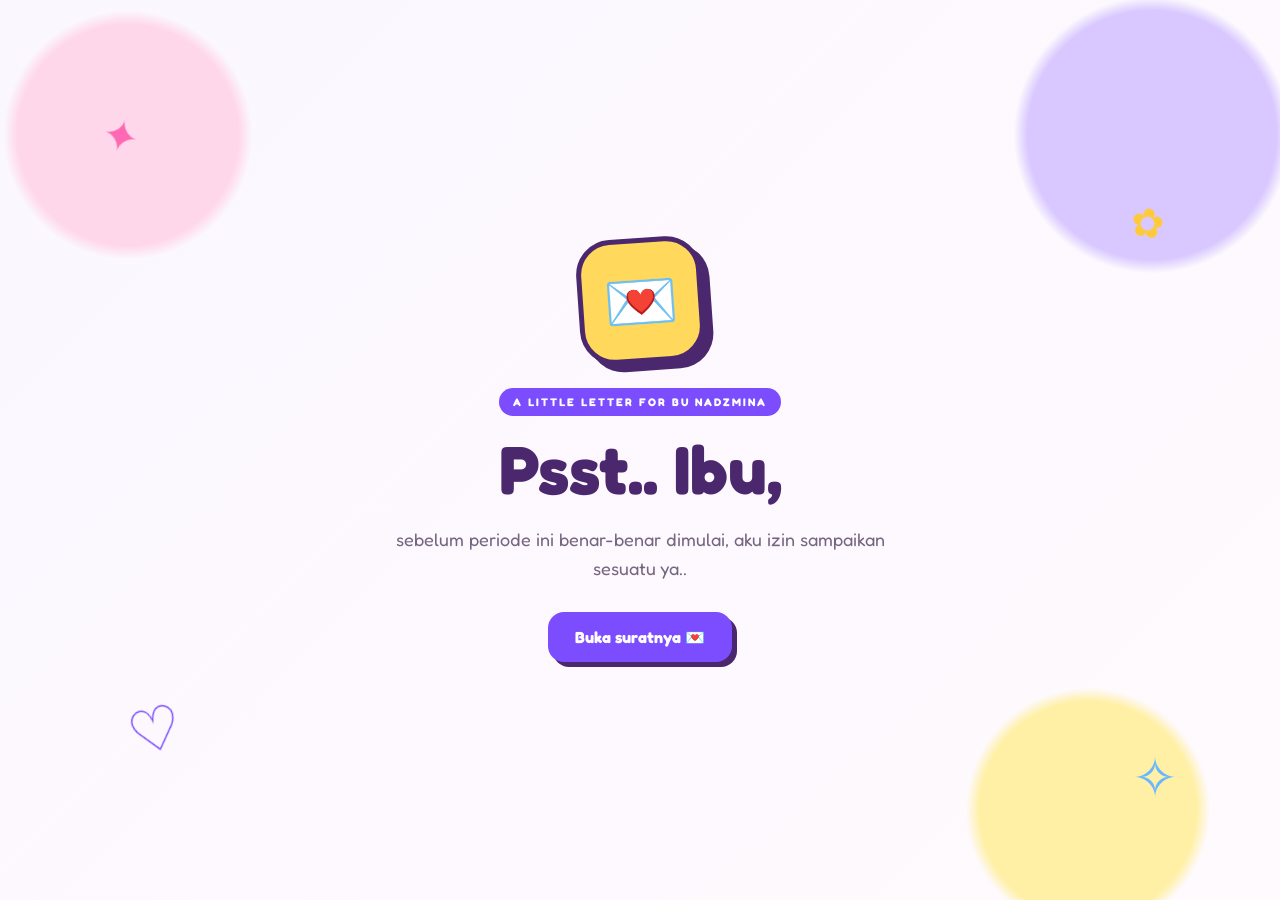
<file: pembina.html>
<!DOCTYPE html>
<html lang="id">
<head>
    <meta charset="UTF-8">
    <meta name="viewport" content="width=device-width, initial-scale=1.0">

    <title>Untuk Ibu Pembina 💌</title>

    <!-- Google Font -->
    <link rel="preconnect" href="https://fonts.googleapis.com">
    <link rel="preconnect" href="https://fonts.gstatic.com" crossorigin>

    <link
        href="https://fonts.googleapis.com/css2?family=Fredoka:wght@400;500;600;700&family=Playfair+Display:ital,wght@0,500;0,600;1,500;1,600&display=swap"
        rel="stylesheet"
    >

    <link rel="stylesheet" href="pembina.css">
</head>

<body>

    <!-- Decorative elements -->
    <div class="decor decor-1">✦</div>
    <div class="decor decor-2">♡</div>
    <div class="decor decor-3">✿</div>
    <div class="decor decor-4">✧</div>


    <main class="container">

        <!-- =========================
             SCREEN 1
        ========================== -->

        <section class="screen active" id="screen1">

            <div class="envelope-icon">
                💌
            </div>

            <p class="tiny-label">
                A LITTLE LETTER FOR BU NADZMINA
            </p>

            <h1>
                Psst.. Ibu,
            </h1>

            <p class="opening-text">
                sebelum periode ini benar-benar dimulai,
                aku izin sampaikan sesuatu ya..
            </p>

            <button class="main-btn" onclick="openLetter()">
                Buka suratnya 💌
            </button>

        </section>


        <!-- =========================
             SCREEN 2
        ========================== -->

        <section class="screen" id="screen2">

            <div class="letter-wrapper">

                <!-- Paper -->
                <div class="letter">

                    <div class="letter-top">
                        <span>OSIS 2026/2027</span>
                        <span>♡</span>
                    </div>


                    <div class="letter-content">

                        <p class="dear">
                            Dear Ibu Pembina,
                        </p>

                        <h2>
                            Tolong bantuannya<br>
                            untuk ke depannya, Ibu.. 🥹
                        </h2>

                        <p>
                            Maaf ya, Ibu, kalau ke depannya aku bakal
                            sering bertanya, sering minta arahan,
                            atau mungkin malah sering ngerepotin,
                            hehe..
                        </p>

                        <p>
                            Aku masih banyak belajar tentang bagaimana
                            menjadi ketua yang baik dan bagaimana
                            menjalankan OSIS ini sebaik mungkin.
                            Jadi, mungkin aku akan sering datang / chat
                            Ibu untuk bertanya dan meminta
                            pendapat.
                        </p>

                        <p>
                            Mohon bimbingan, arahan, dan kesabarannya
                            untuk satu periode ke depan, ya, Bu.
                            Semoga dengan bimbingan ibu, osis ini bisa menjalani periode
                            dengan baik bersama-sama. 🤍
                        </p>

                        <div class="highlight">
                            <span>✦</span>
                            Thank you for guiding us.
                            <span>✦</span>
                        </div>

                        <p>
                            Dan untuk semua kebaikan, waktu, tenaga,
                            ilmu, serta kesabaran yang akan Ibu berikan
                            untuk kami...
                        </p>

                        <p class="dua">
                            Semoga Allah membalas segala kebaikan Ibu
                            dengan sebaik-baik balasan, dan semoga
                            semuanya menjadi amal yang terus mengalir
                            hingga di akhirat kelak. 🤍
                        </p>

                        <p>
                            Udah sih bu, gitu ajaa.. hehe
                        </p>

                        <div class="signature">
                            <p>
                                Mohon bantuannya buat kedepannya yaa ibu!
                            </p>

                            <strong>
                                Ketos 2026/2027 ♡
                            </strong>
                        </div>

                    </div>


                    <div class="letter-footer">
                        <span>MADE WITH GRATITUDE</span>
                        <span>✿</span>
                    </div>

                </div>

            </div>


            <button class="main-btn" onclick="finishLetter()">
                Terima surat ini 💗
            </button>

        </section>


        <!-- =========================
             SCREEN 3
        ========================== -->

        <section class="screen" id="screen3">

            <div class="thankyou-card">

                <div class="flower">
                    ✿
                </div>

                <p class="tiny-label">
                    Satu lagi ibu... boleh ya?
                </p>

                <h1>
                    Semoga kita bisa
                    melewati semuanya
                    dengan baik. 🤍
                </h1>

                <p>
                    Kalau nanti aku banyak bertanya,
                    berarti aku sedang belajar.
                </p>

                <p>
                    Kalau nanti aku banyak meminta arahan,
                    berarti aku percaya pada Ibu.
                </p>

                <p>
                    Dan kalau nanti aku bilang
                    <b>“Bu, ini gimana ya?”</b>
                    berkali-kali...
                    itu... mohon dimaklumi ya bu, hehe. 🥹
                </p>

                <div class="final-message">
                    <span>♡</span>

                    <p>
                        Bismillah untuk satu periode ke depan.
                    </p>

                    <span>♡</span>
                </div>

                <p class="small">
                    OSIS 2026/2027
                </p>

            </div>

        </section>

    </main>


    <script src="pembina.js"></script>

</body>
</html>
</file>
<file: pembina.css>
/* =========================
   RESET
========================= */

* {
    margin: 0;
    padding: 0;
    box-sizing: border-box;
}

html {
    scroll-behavior: smooth;
}

body {
    min-height: 100vh;

    font-family: "Fredoka", sans-serif;

    color: #3d2855;

    background:
        radial-gradient(
            circle at 10% 15%,
            #ffd7eb 0,
            #ffd7eb 8%,
            transparent 9%
        ),

        radial-gradient(
            circle at 90% 15%,
            #d8c8ff 0,
            #d8c8ff 9%,
            transparent 10%
        ),

        radial-gradient(
            circle at 85% 90%,
            #fff0a6 0,
            #fff0a6 8%,
            transparent 9%
        ),

        linear-gradient(
            135deg,
            #faf7ff,
            #fffafd
        );

    overflow-x: hidden;
}


/* =========================
   CONTAINER
========================= */

.container {
    width: 100%;
    max-width: 800px;

    min-height: 100vh;

    margin: auto;

    padding: 40px 20px;

    display: flex;
    align-items: center;
    justify-content: center;
}


/* =========================
   SCREEN
========================= */

.screen {
    width: 100%;

    display: none;

    text-align: center;

    animation: appear 0.7s ease;
}

.screen.active {
    display: block;
}

@keyframes appear {

    from {
        opacity: 0;
        transform: translateY(25px);
    }

    to {
        opacity: 1;
        transform: translateY(0);
    }

}


/* =========================
   DECORATIONS
========================= */

.decor {
    position: fixed;

    pointer-events: none;

    z-index: 0;

    font-size: 45px;
}

.decor-1 {
    top: 12%;
    left: 8%;

    color: #ff69b4;

    transform: rotate(15deg);
}

.decor-2 {
    bottom: 15%;
    left: 10%;

    color: #7c4dff;

    transform: rotate(-15deg);

    font-size: 60px;
}

.decor-3 {
    top: 22%;
    right: 9%;

    color: #ffca3a;

    font-size: 40px;

    transform: rotate(10deg);
}

.decor-4 {
    bottom: 10%;
    right: 8%;

    color: #69b7ff;

    font-size: 55px;
}


/* =========================
   ENVELOPE
========================= */

.envelope-icon {
    width: 125px;
    height: 125px;

    margin: 0 auto 25px;

    display: flex;
    align-items: center;
    justify-content: center;

    background: #ffd85c;

    border: 5px solid #4b286d;

    border-radius: 35px;

    font-size: 60px;

    box-shadow: 8px 8px 0 #4b286d;

    transform: rotate(-4deg);

    animation: floating 3s ease-in-out infinite;
}

@keyframes floating {

    0%,
    100% {
        transform: rotate(-4deg) translateY(0);
    }

    50% {
        transform: rotate(-4deg) translateY(-8px);
    }

}


/* =========================
   LABEL
========================= */

.tiny-label {
    display: inline-block;

    margin-bottom: 18px;

    padding: 7px 14px;

    border-radius: 50px;

    background: #7c4dff;

    color: white;

    font-size: 11px;

    font-weight: 700;

    letter-spacing: 2px;
}


/* =========================
   HEADINGS
========================= */

h1 {
    max-width: 650px;

    margin: 0 auto 20px;

    color: #4b286d;

    font-size: clamp(42px, 8vw, 68px);

    line-height: 1.05;

    font-weight: 700;
}

h2 {
    color: #4b286d;

    font-size: clamp(27px, 5vw, 38px);

    line-height: 1.15;

    margin-bottom: 25px;
}


/* =========================
   TEXT
========================= */

.opening-text {
    max-width: 520px;

    margin: 0 auto 30px;

    color: #756580;

    font-size: 18px;

    line-height: 1.6;
}


/* =========================
   BUTTON
========================= */

.main-btn {
    border: none;

    padding: 15px 27px;

    background: #7c4dff;

    color: white;

    font-family: inherit;

    font-size: 16px;

    font-weight: 700;

    border-radius: 16px;

    cursor: pointer;

    box-shadow: 5px 5px 0 #4b286d;

    transition: all 0.2s ease;
}

.main-btn:hover {
    transform: translateY(-4px);

    box-shadow: 5px 9px 0 #4b286d;
}

.main-btn:active {
    transform: translateY(2px);

    box-shadow: 2px 2px 0 #4b286d;
}


/* =========================
   LETTER
========================= */

.letter-wrapper {
    width: 100%;

    max-width: 680px;

    margin: 0 auto 30px;

    padding: 10px;
}

.letter {

    position: relative;

    text-align: left;

    background-color: #fffdf7;

    border: 3px solid #4b286d;

    border-radius: 6px;

    box-shadow:
        8px 8px 0 #ffb7d8,
        14px 14px 0 #4b286d;

    overflow: hidden;

    transform: rotate(-0.5deg);
}


/* =========================
   LETTER TOP
========================= */

.letter-top {
    display: flex;

    justify-content: space-between;
    align-items: center;

    padding: 18px 25px;

    background: #f1eaff;

    border-bottom: 2px dashed #b9a1d1;

    color: #765b8c;

    font-size: 11px;

    font-weight: 700;

    letter-spacing: 2px;
}


/* =========================
   LETTER CONTENT
========================= */

.letter-content {
    padding: 35px 40px 40px;
}

.dear {
    color: #ff4fa3;

    font-family: "Playfair Display", serif;

    font-size: 20px;

    font-style: italic;

    margin-bottom: 20px;
}

.letter-content h2 {
    font-family: "Fredoka", sans-serif;

    font-weight: 700;
}

.letter-content > p {
    color: #65566f;

    font-size: 15px;

    line-height: 1.8;

    margin-bottom: 18px;
}


/* =========================
   HIGHLIGHT
========================= */

.highlight {
    width: fit-content;

    margin: 25px auto;

    padding: 12px 18px;

    background: #fff0a8;

    border: 2px solid #e3b83f;

    border-radius: 10px;

    color: #76551d;

    font-family: "Playfair Display", serif;

    font-style: italic;

    font-size: 15px;
}

.highlight span {
    color: #ff69b4;

    margin: 0 8px;
}


/* =========================
   DUA
========================= */

.dua {
    padding: 18px 20px;

    background: #f5efff;

    border-left: 5px solid #7c4dff;

    border-radius: 0 12px 12px 0;

    color: #55406a !important;

    font-family: "Playfair Display", serif;

    font-size: 15px !important;

    font-style: italic;
}


/* =========================
   SIGNATURE
========================= */

.signature {
    margin-top: 30px;

    padding-top: 20px;

    border-top: 2px dashed #d9cbe5;

    text-align: right;
}

.signature p {
    margin-bottom: 5px;

    color: #8c789a;

    font-family: "Playfair Display", serif;

    font-size: 14px;

    font-style: italic;
}

.signature strong {
    color: #ff4fa3;

    font-size: 18px;
}


/* =========================
   LETTER FOOTER
========================= */

.letter-footer {
    display: flex;

    justify-content: space-between;

    padding: 13px 25px;

    background: #f1eaff;

    color: #8b769e;

    font-size: 9px;

    font-weight: 700;

    letter-spacing: 2px;
}


/* =========================
   SCREEN 3
========================= */

.thankyou-card {
    max-width: 650px;

    margin: auto;

    padding: 45px 40px;

    background: white;

    border: 4px solid #4b286d;

    border-radius: 30px;

    box-shadow: 9px 9px 0 #ffb7d8;

    text-align: center;
}

.flower {
    width: 75px;
    height: 75px;

    margin: 0 auto 25px;

    display: flex;
    justify-content: center;
    align-items: center;

    background: #ffd85c;

    border: 4px solid #4b286d;

    border-radius: 50%;

    font-size: 38px;

    color: #ff4fa3;
}

.thankyou-card h1 {
    font-size: clamp(35px, 6vw, 55px);

    margin-bottom: 25px;
}

.thankyou-card > p:not(.tiny-label):not(.small) {
    max-width: 500px;

    margin: 0 auto 18px;

    color: #6c5c76;

    font-size: 16px;

    line-height: 1.7;
}

.final-message {
    display: flex;

    justify-content: center;
    align-items: center;

    gap: 15px;

    margin: 30px 0;

    padding: 18px;

    background: #fff1a8;

    border-radius: 15px;

    color: #684b1b;
}

.final-message span {
    color: #ff4fa3;

    font-size: 20px;
}

.final-message p {
    font-family: "Playfair Display", serif;

    font-style: italic;

    font-size: 16px;
}

.small {
    color: #a18fae;

    font-size: 11px;

    font-weight: 700;

    letter-spacing: 3px;
}


/* =========================
   MOBILE
========================= */

@media (max-width: 600px) {

    .container {
        padding: 30px 15px;
    }

    .decor {
        display: none;
    }

    .envelope-icon {
        width: 100px;
        height: 100px;

        font-size: 50px;

        box-shadow: 6px 6px 0 #4b286d;
    }

    h1 {
        font-size: 42px;
    }

    .opening-text {
        font-size: 16px;
    }

    .letter-wrapper {
        padding: 5px;
    }

    .letter {
        box-shadow:
            5px 5px 0 #ffb7d8,
            9px 9px 0 #4b286d;
    }

    .letter-content {
        padding: 28px 22px 30px;
    }

    .letter-content h2 {
        font-size: 27px;
    }

    .letter-content > p {
        font-size: 14px;

        line-height: 1.75;
    }

    .dear {
        font-size: 18px;
    }

    .highlight {
        font-size: 13px;

        text-align: center;
    }

    .dua {
        font-size: 14px !important;
    }

    .signature {
        text-align: left;
    }

    .thankyou-card {
        padding: 35px 22px;

        border-radius: 24px;

        box-shadow: 6px 6px 0 #ffb7d8;
    }

    .thankyou-card h1 {
        font-size: 36px;
    }

    .final-message {
        gap: 8px;
    }

    .final-message p {
        font-size: 14px;
    }

    .main-btn {
        max-width: 100%;
    }
}
</file>
